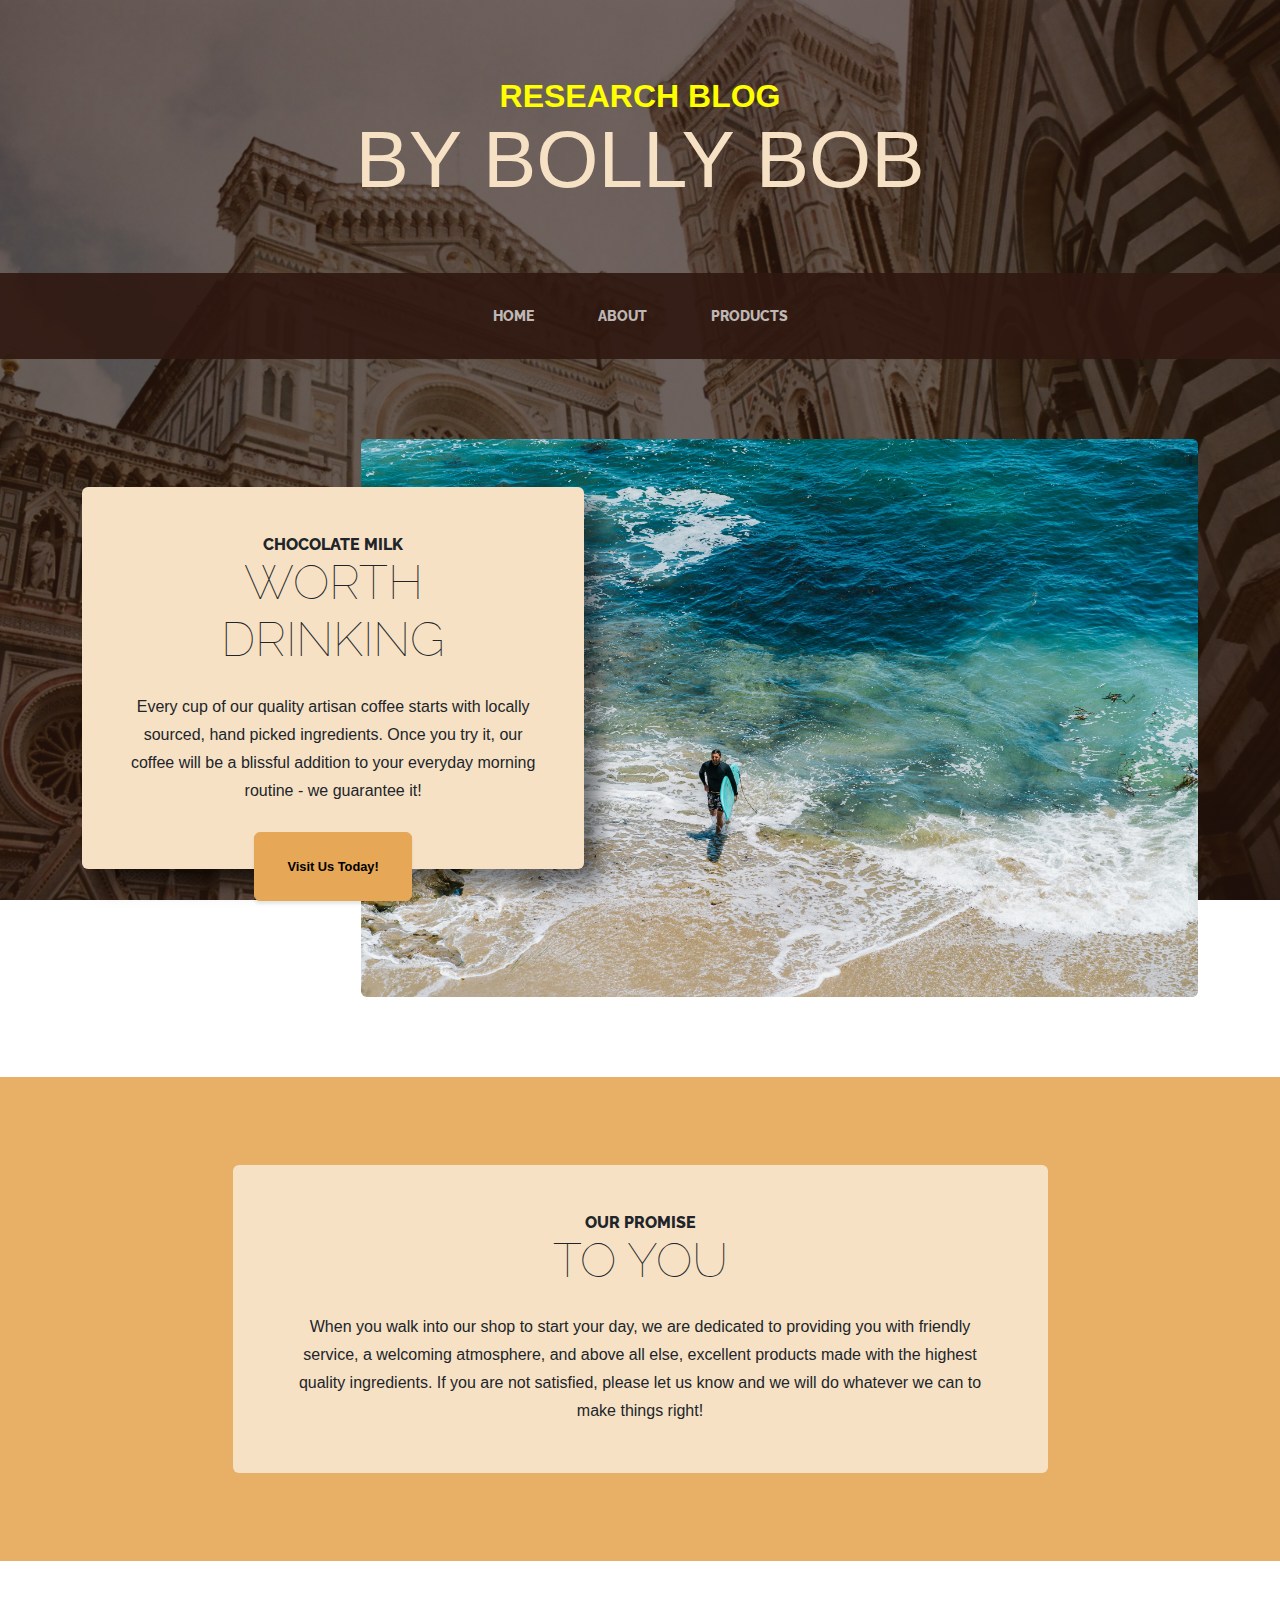
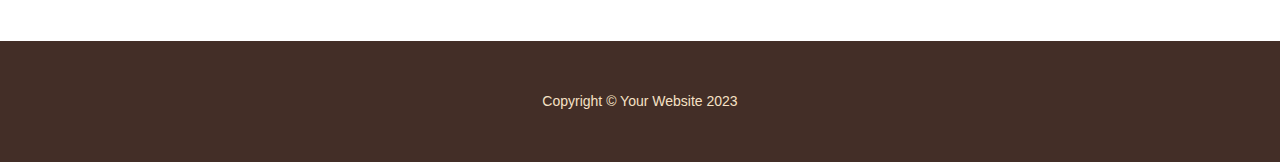
<file: index.html>
<!DOCTYPE html>
<html lang="en">
    <head>
        <meta charset="utf-8" />
        <meta name="viewport" content="width=device-width, initial-scale=1, shrink-to-fit=no" />
        <meta name="description" content="" />
        <meta name="author" content="" />
        <title>Calvin and Hobbes</title>
        <link rel="icon" type="image/x-icon" href="assets/favicon.ico" />
        <!-- Google fonts-->
        <link href="https://fonts.googleapis.com/css?family=Raleway:100,100i,200,200i,300,300i,400,400i,500,500i,600,600i,700,700i,800,800i,900,900i" rel="stylesheet" />
        <link href="https://fonts.googleapis.com/css?family=Lora:400,400i,700,700i" rel="stylesheet" />
        <!-- Core theme CSS (includes Bootstrap)-->
        <link href="css/styles.css" rel="stylesheet" />
        <link rel="stylesheet" href="css/mystyles.css">
    </head>
    <body>
        <header>
            <h1 class="site-heading text-center text-faded d-none d-lg-block">
                <span class="site-heading-upper text-primary mb-3">Research blog</span>
                <span class="site-heading-lower">By Bolly Bob</span>
            </h1>
        </header>
        <!-- Navigation-->
        <nav class="navbar navbar-expand-lg navbar-dark py-lg-4" id="mainNav">
            <div class="container">
                <a class="navbar-brand text-uppercase fw-bold d-lg-none" href="index.html">Start Bootstrap</a>
                <button class="navbar-toggler" type="button" data-bs-toggle="collapse" data-bs-target="#navbarSupportedContent" aria-controls="navbarSupportedContent" aria-expanded="false" aria-label="Toggle navigation"><span class="navbar-toggler-icon"></span></button>
                <div class="collapse navbar-collapse" id="navbarSupportedContent">
                    <ul class="navbar-nav mx-auto">
                        <li class="nav-item px-lg-4"><a class="nav-link text-uppercase" href="index.html">Home</a></li>
                        <li class="nav-item px-lg-4"><a class="nav-link text-uppercase" href="about.html">About</a></li>
                        <li class="nav-item px-lg-4"><a class="nav-link text-uppercase" href="products.html">Products</a></li>
                        <!-- <li class="nav-item px-lg-4"><a class="nav-link text-uppercase" href="store.html">Store</a></li> -->
                    </ul>
                </div>
            </div>
        </nav>
        <section class="page-section clearfix">
            <div class="container">
                <div class="intro">
                    <img class="intro-img img-fluid mb-3 mb-lg-0 rounded" src="assets/img/intro.jpg" alt="..." />
                    <div class="intro-text left-0 text-center bg-faded p-5 rounded">
                        <h2 class="section-heading mb-4">
                            <span class="section-heading-upper">Chocolate Milk</span>
                            <span class="section-heading-lower">Worth Drinking</span>
                        </h2>
                        <p class="mb-3.notyellow">Every cup of our quality artisan coffee starts with locally sourced, hand picked ingredients. Once you try it, our coffee will be a blissful addition to your everyday morning routine - we guarantee it!</p>
                        <div class="intro-button mx-auto"><a class="btn btn-primary btn-xl" href="#!">Visit Us Today!</a></div>
                    </div>
                </div>
            </div>
        </section>
        <section class="page-section cta">
            <div class="container">
                <div class="row">
                    <div class="col-xl-9 mx-auto">
                        <div class="cta-inner bg-faded text-center rounded">
                            <h2 class="section-heading mb-4">
                                <span class="section-heading-upper">Our Promise</span>
                                <span class="section-heading-lower">To You</span>
                            </h2>
                            <p class="mb-0">When you walk into our shop to start your day, we are dedicated to providing you with friendly service, a welcoming atmosphere, and above all else, excellent products made with the highest quality ingredients. If you are not satisfied, please let us know and we will do whatever we can to make things right!</p>
                        </div>
                    </div>
                </div>
            </div>
        </section>
        <footer class="footer text-faded text-center py-5">
            <div class="container"><p class="m-0 small">Copyright &copy; Your Website 2023</p></div>
        </footer>
        <!-- Bootstrap core JS-->
        <script src="https://cdn.jsdelivr.net/npm/bootstrap@5.2.3/dist/js/bootstrap.bundle.min.js"></script>
        <!-- Core theme JS-->
        <script src="js/scripts.js"></script>
    </body>
</html>
</file>
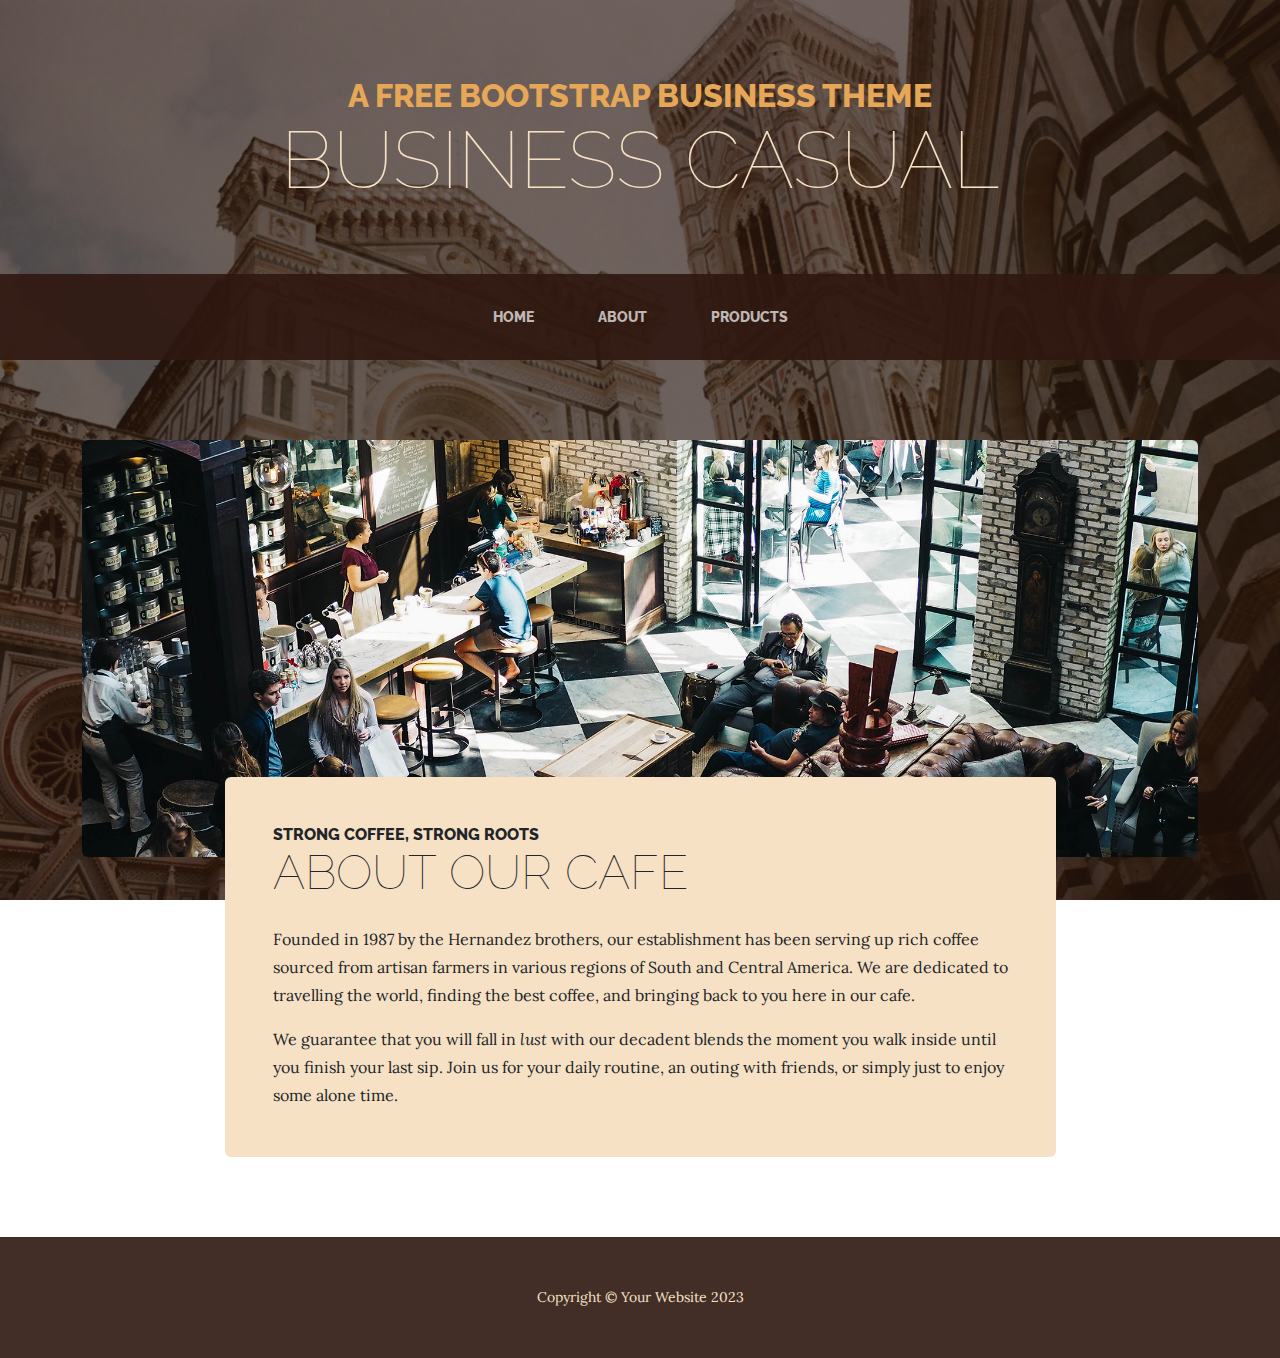
<file: about.html>
<!DOCTYPE html>
<html lang="en">
    <head>
        <meta charset="utf-8" />
        <meta name="viewport" content="width=device-width, initial-scale=1, shrink-to-fit=no" />
        <meta name="description" content="" />
        <meta name="author" content="" />
        <title>Business Casual - Start Bootstrap Theme</title>
        <link rel="icon" type="image/x-icon" href="assets/favicon.ico" />
        <!-- Google fonts-->
        <link href="https://fonts.googleapis.com/css?family=Raleway:100,100i,200,200i,300,300i,400,400i,500,500i,600,600i,700,700i,800,800i,900,900i" rel="stylesheet" />
        <link href="https://fonts.googleapis.com/css?family=Lora:400,400i,700,700i" rel="stylesheet" />
        <!-- Core theme CSS (includes Bootstrap)-->
        <link href="css/styles.css" rel="stylesheet" />
    </head>
    <body>
        <header>
            <h1 class="site-heading text-center text-faded d-none d-lg-block">
                <span class="site-heading-upper text-primary mb-3">A Free Bootstrap Business Theme</span>
                <span class="site-heading-lower">Business Casual</span>
            </h1>
        </header>
        <!-- Navigation-->
        <nav class="navbar navbar-expand-lg navbar-dark py-lg-4" id="mainNav">
            <div class="container">
                <a class="navbar-brand text-uppercase fw-bold d-lg-none" href="index.html">Start Bootstrap</a>
                <button class="navbar-toggler" type="button" data-bs-toggle="collapse" data-bs-target="#navbarSupportedContent" aria-controls="navbarSupportedContent" aria-expanded="false" aria-label="Toggle navigation"><span class="navbar-toggler-icon"></span></button>
                <div class="collapse navbar-collapse" id="navbarSupportedContent">
                    <ul class="navbar-nav mx-auto">
                        <li class="nav-item px-lg-4"><a class="nav-link text-uppercase" href="index.html">Home</a></li>
                        <li class="nav-item px-lg-4"><a class="nav-link text-uppercase" href="about.html">About</a></li>
                        <li class="nav-item px-lg-4"><a class="nav-link text-uppercase" href="products.html">Products</a></li>
                        <!-- <li class="nav-item px-lg-4"><a class="nav-link text-uppercase" href="store.html">Store</a></li> -->
                    </ul>
                </div>
            </div>
        </nav>
        <section class="page-section about-heading">
            <div class="container">
                <img class="img-fluid rounded about-heading-img mb-3 mb-lg-0" src="assets/img/about.jpg" alt="..." />
                <div class="about-heading-content">
                    <div class="row">
                        <div class="col-xl-9 col-lg-10 mx-auto">
                            <div class="bg-faded rounded p-5">
                                <h2 class="section-heading mb-4">
                                    <span class="section-heading-upper">Strong Coffee, Strong Roots</span>
                                    <span class="section-heading-lower">About Our Cafe</span>
                                </h2>
                                <p>Founded in 1987 by the Hernandez brothers, our establishment has been serving up rich coffee sourced from artisan farmers in various regions of South and Central America. We are dedicated to travelling the world, finding the best coffee, and bringing back to you here in our cafe.</p>
                                <p class="mb-0">
                                    We guarantee that you will fall in
                                    <em>lust</em>
                                    with our decadent blends the moment you walk inside until you finish your last sip. Join us for your daily routine, an outing with friends, or simply just to enjoy some alone time.
                                </p>
                            </div>
                        </div>
                    </div>
                </div>
            </div>
        </section>
        <footer class="footer text-faded text-center py-5">
            <div class="container"><p class="m-0 small">Copyright &copy; Your Website 2023</p></div>
        </footer>
        <!-- Bootstrap core JS-->
        <script src="https://cdn.jsdelivr.net/npm/bootstrap@5.2.3/dist/js/bootstrap.bundle.min.js"></script>
        <!-- Core theme JS-->
        <script src="js/scripts.js"></script>
    </body>
</html>
</file>
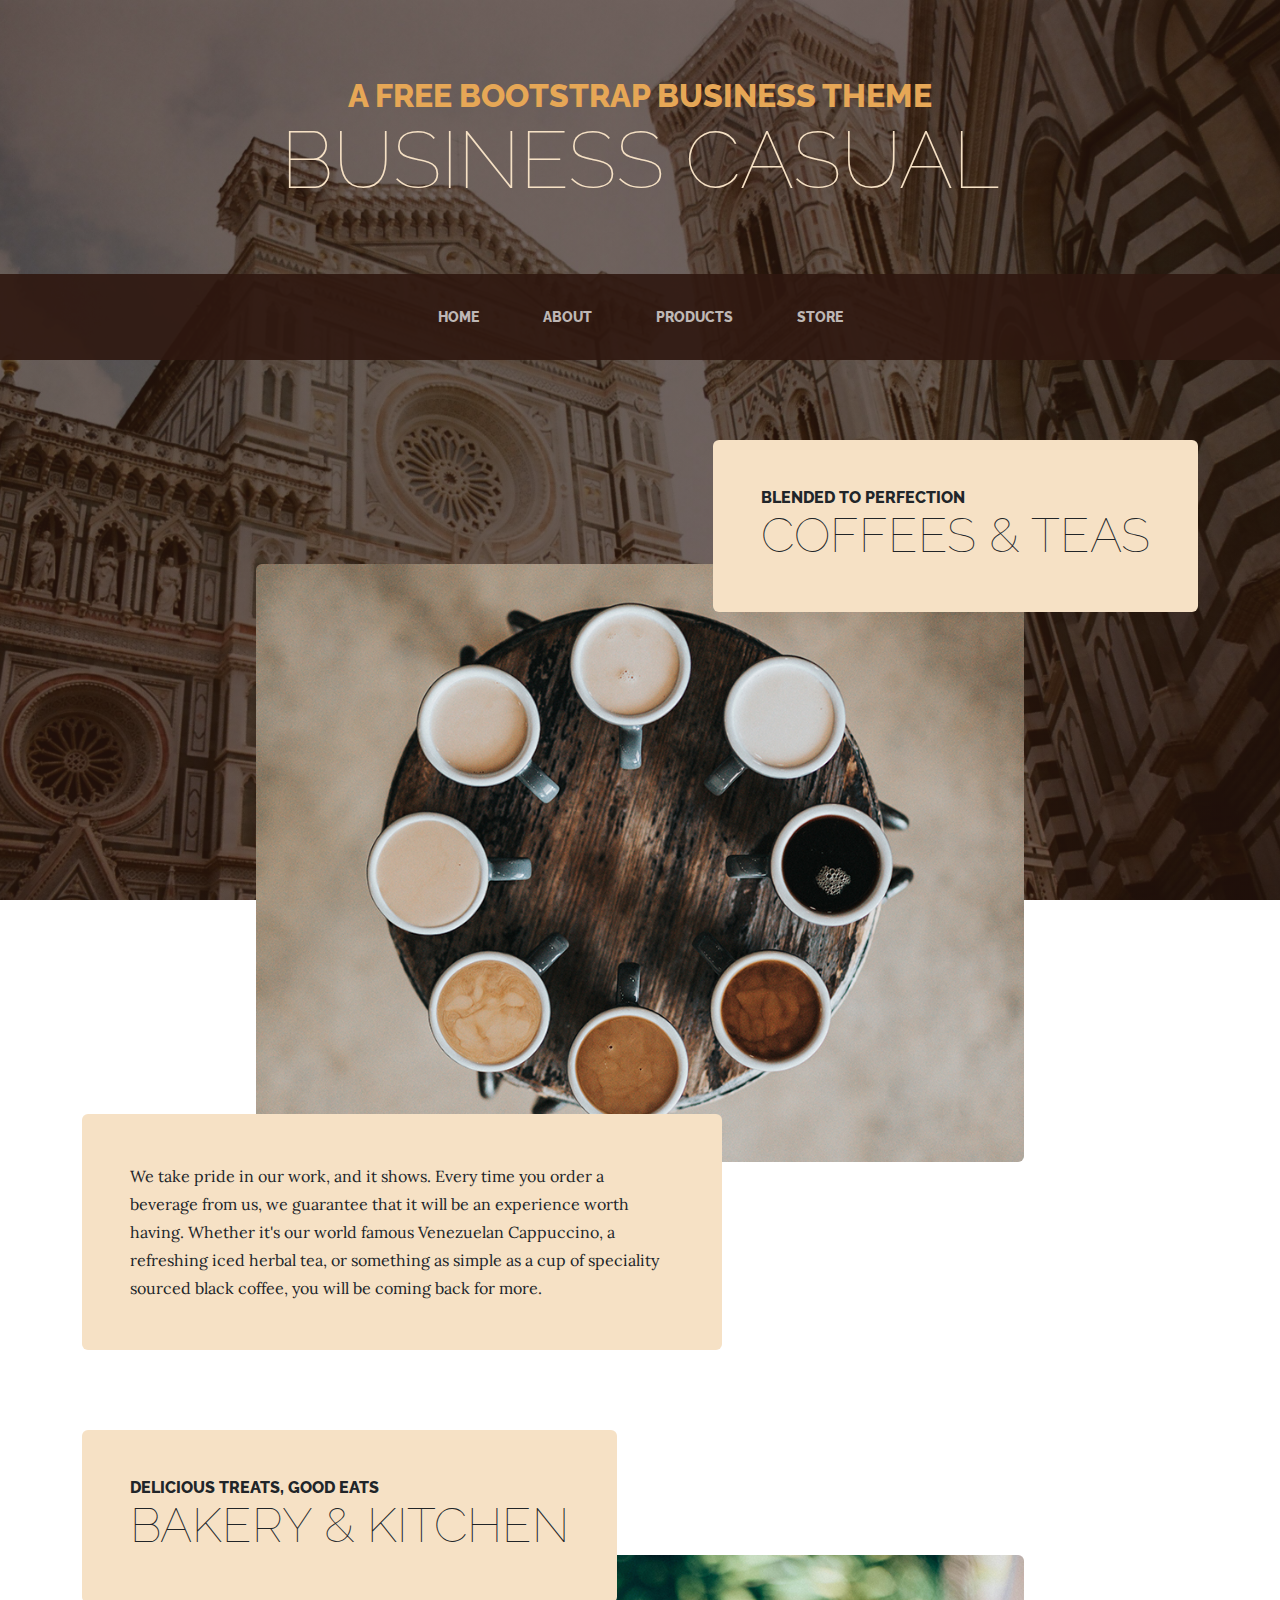
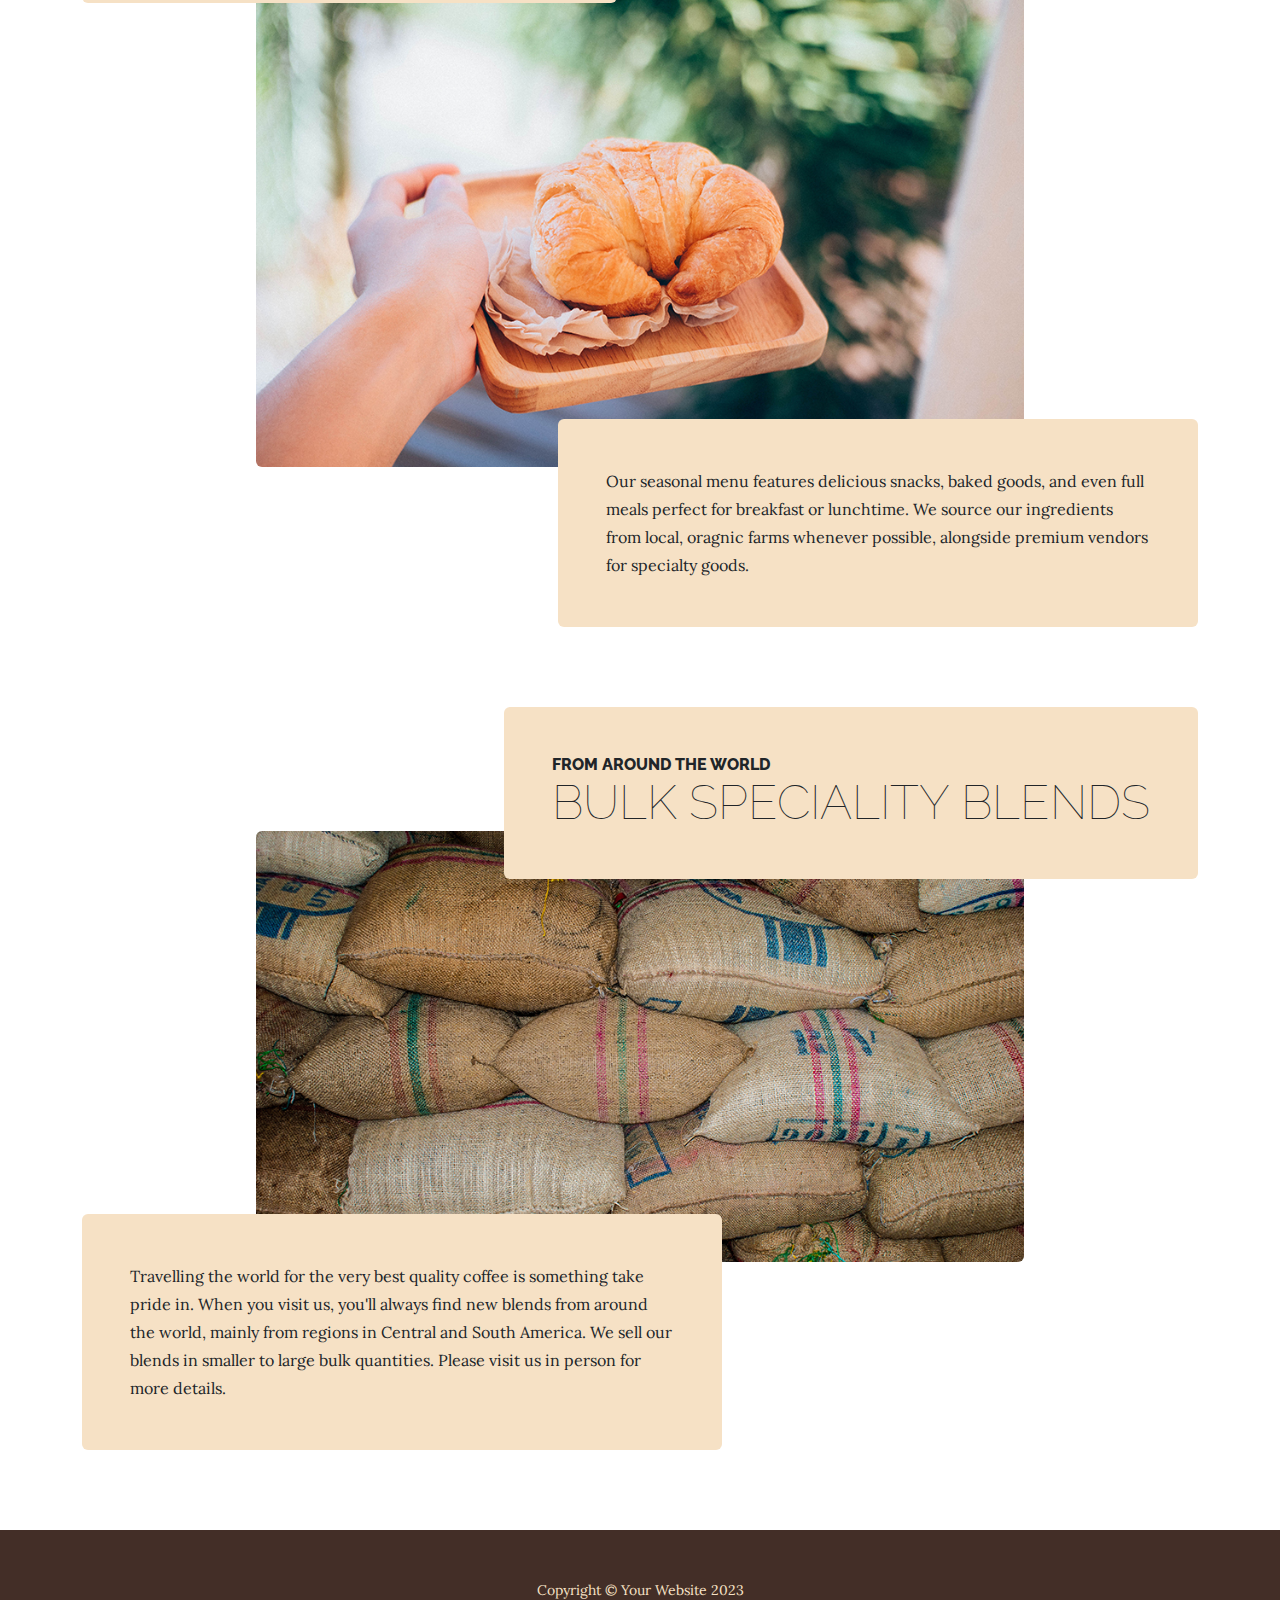
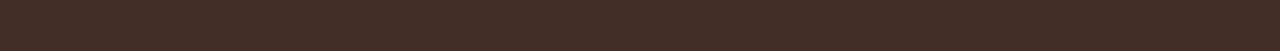
<file: products.html>
<!DOCTYPE html>
<html lang="en">
    <head>
        <meta charset="utf-8" />
        <meta name="viewport" content="width=device-width, initial-scale=1, shrink-to-fit=no" />
        <meta name="description" content="" />
        <meta name="author" content="" />
        <title>Business Casual - Start Bootstrap Theme</title>
        <link rel="icon" type="image/x-icon" href="assets/favicon.ico" />
        <!-- Google fonts-->
        <link href="https://fonts.googleapis.com/css?family=Raleway:100,100i,200,200i,300,300i,400,400i,500,500i,600,600i,700,700i,800,800i,900,900i" rel="stylesheet" />
        <link href="https://fonts.googleapis.com/css?family=Lora:400,400i,700,700i" rel="stylesheet" />
        <!-- Core theme CSS (includes Bootstrap)-->
        <link href="css/styles.css" rel="stylesheet" />
    </head>
    <body>
        <header>
            <h1 class="site-heading text-center text-faded d-none d-lg-block">
                <span class="site-heading-upper text-primary mb-3">A Free Bootstrap Business Theme</span>
                <span class="site-heading-lower">Business Casual</span>
            </h1>
        </header>
        <!-- Navigation-->
        <nav class="navbar navbar-expand-lg navbar-dark py-lg-4" id="mainNav">
            <div class="container">
                <a class="navbar-brand text-uppercase fw-bold d-lg-none" href="index.html">Start Bootstrap</a>
                <button class="navbar-toggler" type="button" data-bs-toggle="collapse" data-bs-target="#navbarSupportedContent" aria-controls="navbarSupportedContent" aria-expanded="false" aria-label="Toggle navigation"><span class="navbar-toggler-icon"></span></button>
                <div class="collapse navbar-collapse" id="navbarSupportedContent">
                    <ul class="navbar-nav mx-auto">
                        <li class="nav-item px-lg-4"><a class="nav-link text-uppercase" href="index.html">Home</a></li>
                        <li class="nav-item px-lg-4"><a class="nav-link text-uppercase" href="about.html">About</a></li>
                        <li class="nav-item px-lg-4"><a class="nav-link text-uppercase" href="products.html">Products</a></li>
                        <li class="nav-item px-lg-4"><a class="nav-link text-uppercase" href="store.html">Store</a></li>
                    </ul>
                </div>
            </div>
        </nav>
        <section class="page-section">
            <div class="container">
                <div class="product-item">
                    <div class="product-item-title d-flex">
                        <div class="bg-faded p-5 d-flex ms-auto rounded">
                            <h2 class="section-heading mb-0">
                                <span class="section-heading-upper">Blended to Perfection</span>
                                <span class="section-heading-lower">Coffees & Teas</span>
                            </h2>
                        </div>
                    </div>
                    <img class="product-item-img mx-auto d-flex rounded img-fluid mb-3 mb-lg-0" src="assets/img/products-01.jpg" alt="..." />
                    <div class="product-item-description d-flex me-auto">
                        <div class="bg-faded p-5 rounded"><p class="mb-0">We take pride in our work, and it shows. Every time you order a beverage from us, we guarantee that it will be an experience worth having. Whether it's our world famous Venezuelan Cappuccino, a refreshing iced herbal tea, or something as simple as a cup of speciality sourced black coffee, you will be coming back for more.</p></div>
                    </div>
                </div>
            </div>
        </section>
        <section class="page-section">
            <div class="container">
                <div class="product-item">
                    <div class="product-item-title d-flex">
                        <div class="bg-faded p-5 d-flex me-auto rounded">
                            <h2 class="section-heading mb-0">
                                <span class="section-heading-upper">Delicious Treats, Good Eats</span>
                                <span class="section-heading-lower">Bakery & Kitchen</span>
                            </h2>
                        </div>
                    </div>
                    <img class="product-item-img mx-auto d-flex rounded img-fluid mb-3 mb-lg-0" src="assets/img/products-02.jpg" alt="..." />
                    <div class="product-item-description d-flex ms-auto">
                        <div class="bg-faded p-5 rounded"><p class="mb-0">Our seasonal menu features delicious snacks, baked goods, and even full meals perfect for breakfast or lunchtime. We source our ingredients from local, oragnic farms whenever possible, alongside premium vendors for specialty goods.</p></div>
                    </div>
                </div>
            </div>
        </section>
        <section class="page-section">
            <div class="container">
                <div class="product-item">
                    <div class="product-item-title d-flex">
                        <div class="bg-faded p-5 d-flex ms-auto rounded">
                            <h2 class="section-heading mb-0">
                                <span class="section-heading-upper">From Around the World</span>
                                <span class="section-heading-lower">Bulk Speciality Blends</span>
                            </h2>
                        </div>
                    </div>
                    <img class="product-item-img mx-auto d-flex rounded img-fluid mb-3 mb-lg-0" src="assets/img/products-03.jpg" alt="..." />
                    <div class="product-item-description d-flex me-auto">
                        <div class="bg-faded p-5 rounded"><p class="mb-0">Travelling the world for the very best quality coffee is something take pride in. When you visit us, you'll always find new blends from around the world, mainly from regions in Central and South America. We sell our blends in smaller to large bulk quantities. Please visit us in person for more details.</p></div>
                    </div>
                </div>
            </div>
        </section>
        <footer class="footer text-faded text-center py-5">
            <div class="container"><p class="m-0 small">Copyright &copy; Your Website 2023</p></div>
        </footer>
        <!-- Bootstrap core JS-->
        <script src="https://cdn.jsdelivr.net/npm/bootstrap@5.2.3/dist/js/bootstrap.bundle.min.js"></script>
        <!-- Core theme JS-->
        <script src="js/scripts.js"></script>
    </body>
</html>
</file>
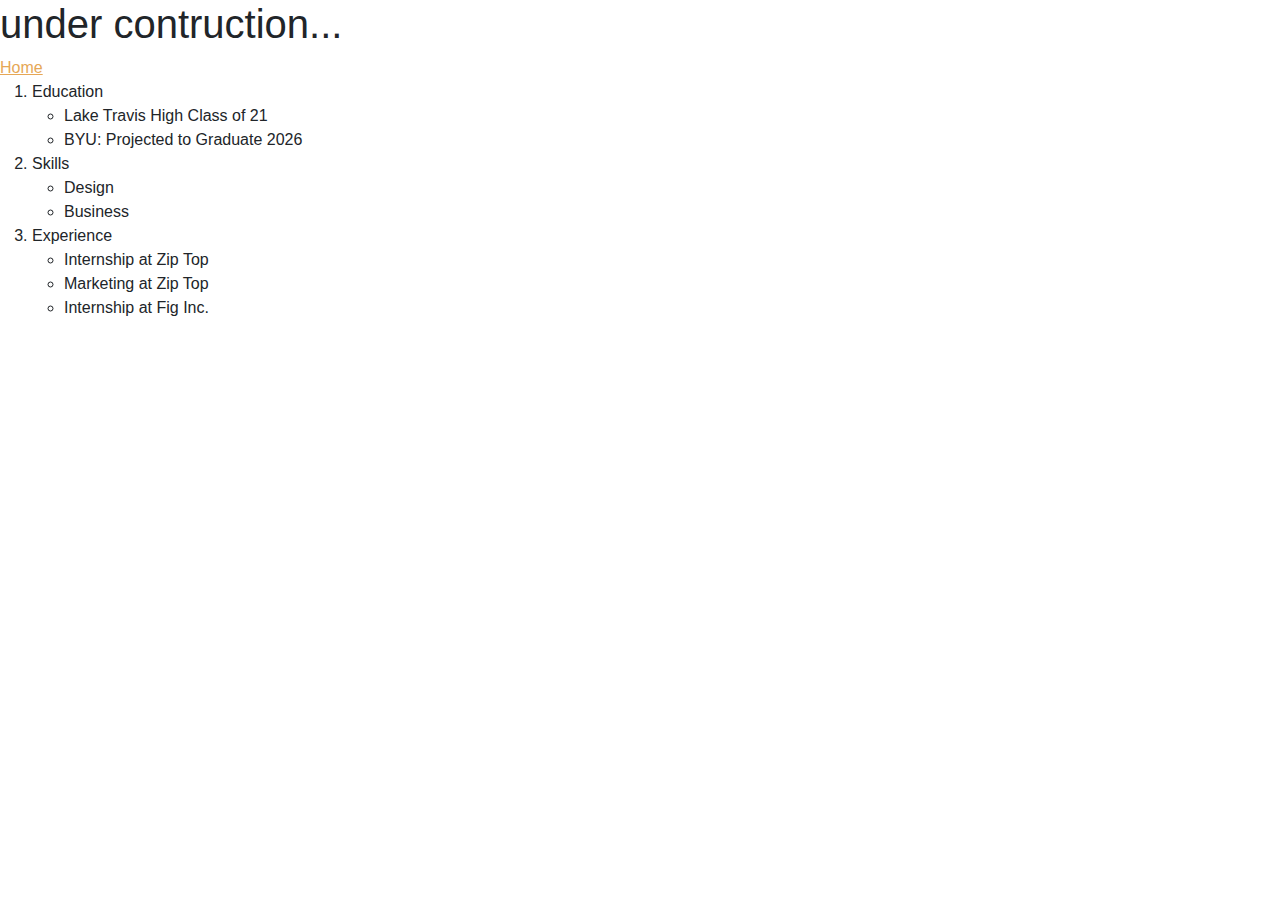
<file: resume.html>
<!DOCTYPE html>
<html lang="en">
<head>
    <meta charset="UTF-8">
    <meta name="viewport" content="width=device-width, initial-scale=1.0">
    <title>Resume</title>
    <link rel="stylesheet" href="styles.css">
    <!-- <style>
        body{
            background-image: url(https://www.freepik.com/free-photo/space-background-realistic-starry-night-cosmos-shining-stars-milky-way-stardust-color-galaxy_39674049.htm);
        }
    </style> -->
    <style>
        body{
            background-image:url(https://images.app.goo.gl/dnZoUkRtjrW7XwA69);
            background-repeat:no-repeat;
            background-size: cover;
        }
    </style>
</head>
<body>
    <h1>under contruction...</h1>
    <a href="index.html">Home</a>
    <br>
    <ol>
        <li>Education</li>
            <ul>
                <li>Lake Travis High Class of 21</li>
                <li>BYU: Projected to Graduate 2026</li>
            </ul>
        <li>Skills</li>
            <ul>
                <li>Design</li>
                <li>Business</li>
            </ul>
        <li>Experience</li>
            <ul>
                <li>Internship at Zip Top</li>
                <li>Marketing at Zip Top</li>
                <li>Internship at Fig Inc.</li>
            </ul>
    </ol>
</body>
</html>
</file>
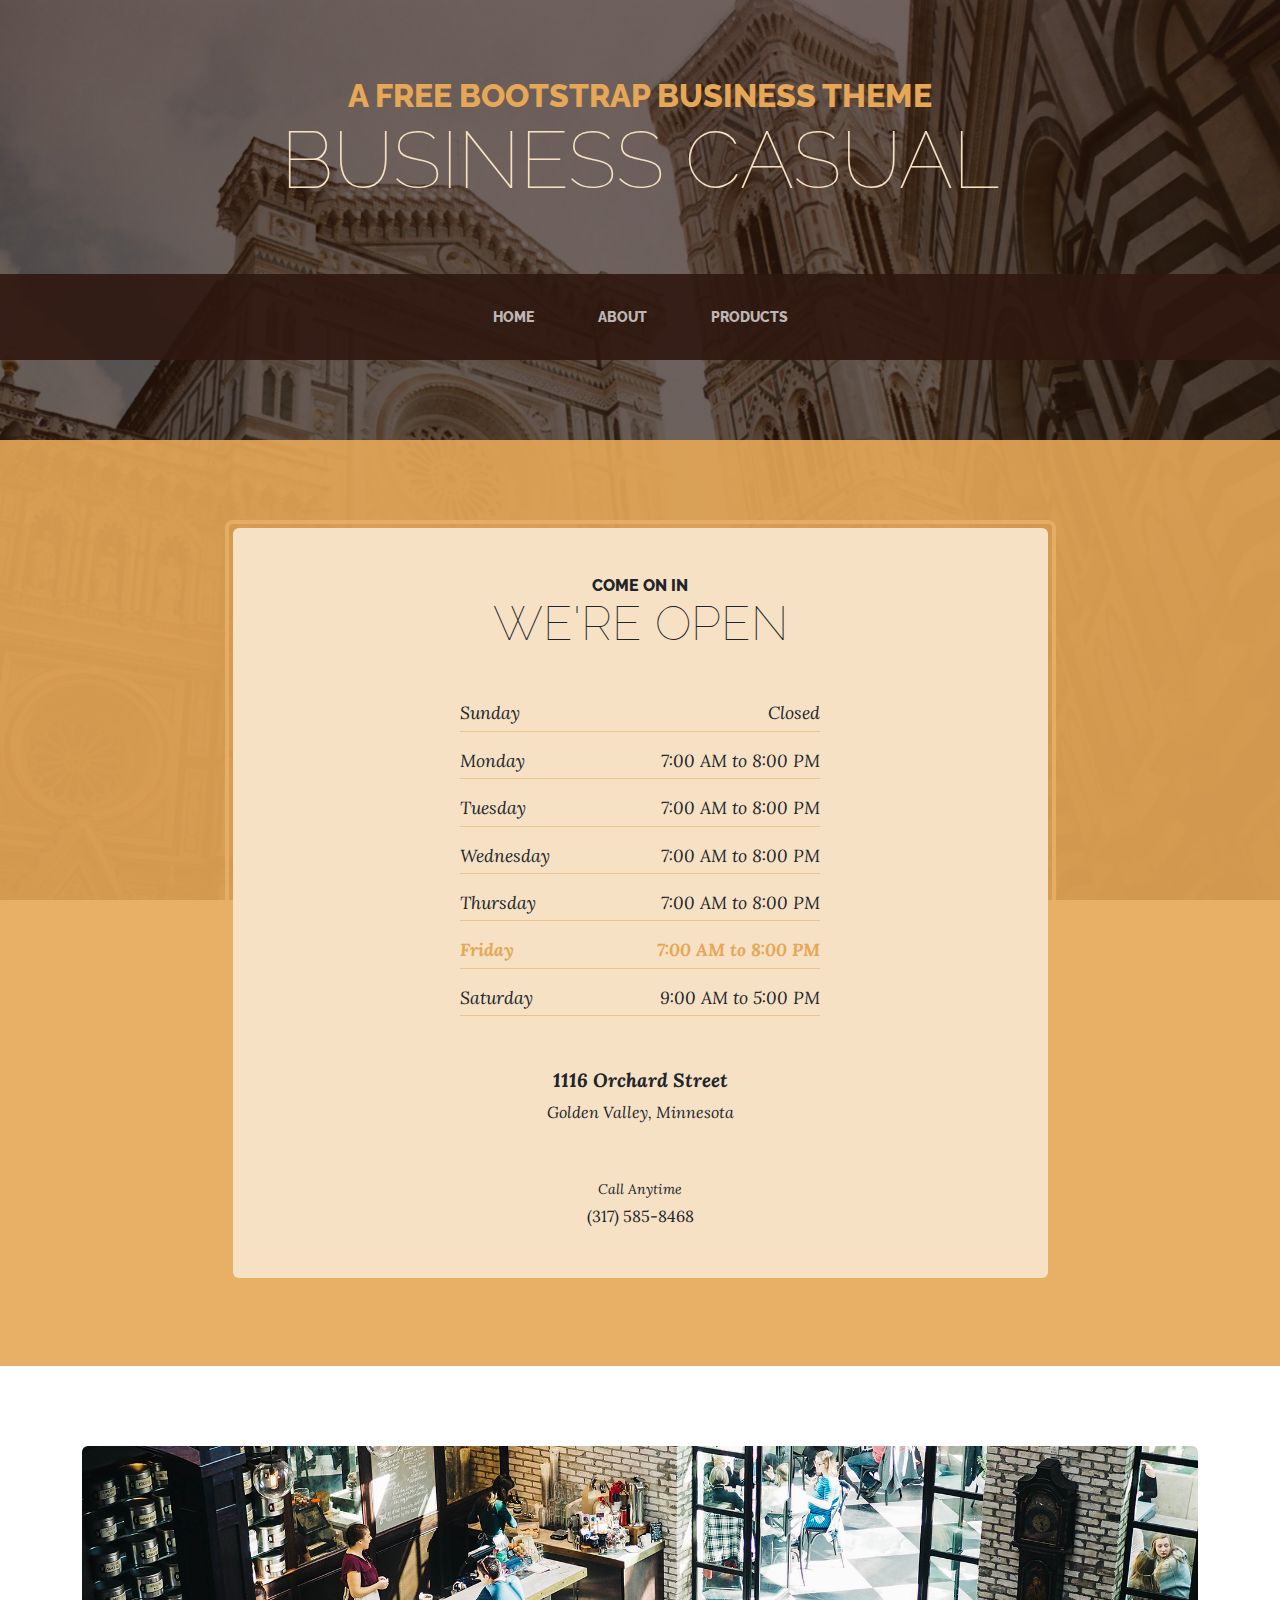
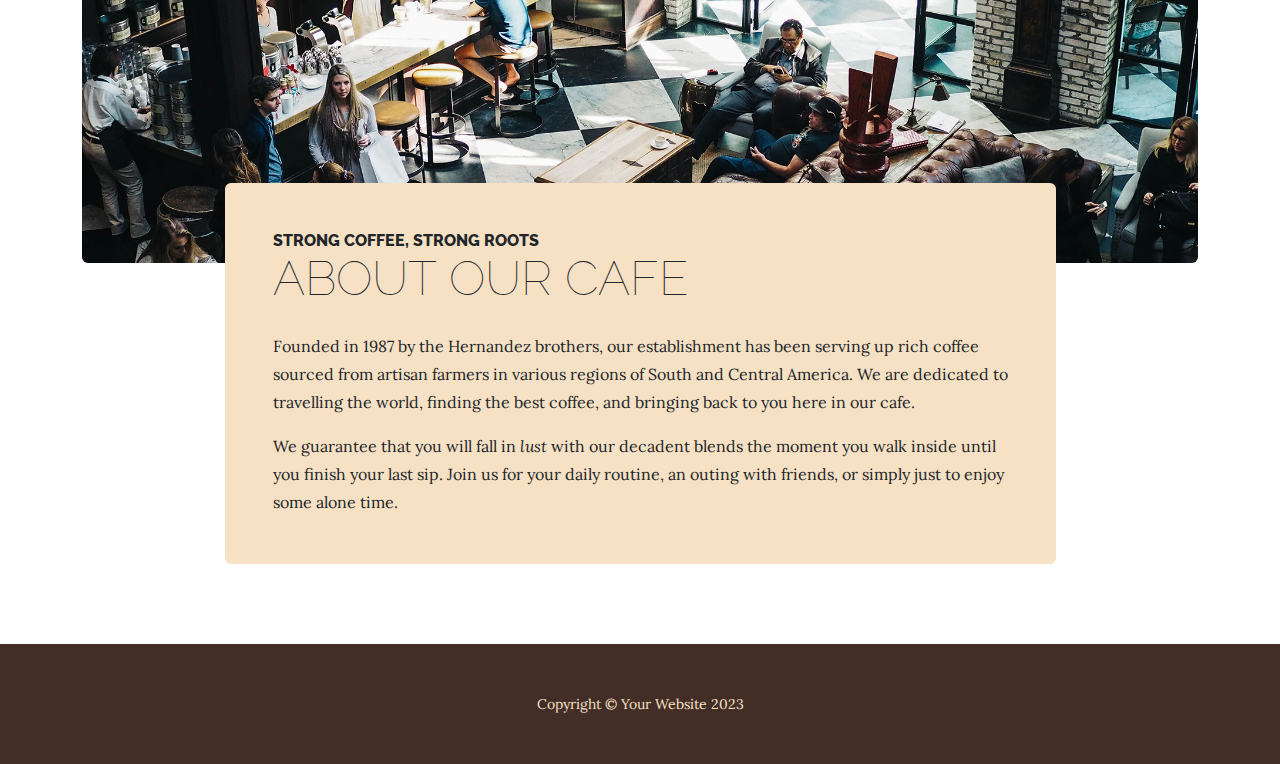
<file: store.html>
<!DOCTYPE html>
<html lang="en">
    <head>
        <meta charset="utf-8" />
        <meta name="viewport" content="width=device-width, initial-scale=1, shrink-to-fit=no" />
        <meta name="description" content="" />
        <meta name="author" content="" />
        <title>Business Casual - Start Bootstrap Theme</title>
        <link rel="icon" type="image/x-icon" href="assets/favicon.ico" />
        <!-- Google fonts-->
        <link href="https://fonts.googleapis.com/css?family=Raleway:100,100i,200,200i,300,300i,400,400i,500,500i,600,600i,700,700i,800,800i,900,900i" rel="stylesheet" />
        <link href="https://fonts.googleapis.com/css?family=Lora:400,400i,700,700i" rel="stylesheet" />
        <!-- Core theme CSS (includes Bootstrap)-->
        <link href="css/styles.css" rel="stylesheet" />
    </head>
    <body>
        <header>
            <h1 class="site-heading text-center text-faded d-none d-lg-block">
                <span class="site-heading-upper text-primary mb-3">A Free Bootstrap Business Theme</span>
                <span class="site-heading-lower">Business Casual</span>
            </h1>
        </header>
        <!-- Navigation-->
        <nav class="navbar navbar-expand-lg navbar-dark py-lg-4" id="mainNav">
            <div class="container">
                <a class="navbar-brand text-uppercase fw-bold d-lg-none" href="index.html">Start Bootstrap</a>
                <button class="navbar-toggler" type="button" data-bs-toggle="collapse" data-bs-target="#navbarSupportedContent" aria-controls="navbarSupportedContent" aria-expanded="false" aria-label="Toggle navigation"><span class="navbar-toggler-icon"></span></button>
                <div class="collapse navbar-collapse" id="navbarSupportedContent">
                    <ul class="navbar-nav mx-auto">
                        <li class="nav-item px-lg-4"><a class="nav-link text-uppercase" href="index.html">Home</a></li>
                        <li class="nav-item px-lg-4"><a class="nav-link text-uppercase" href="about.html">About</a></li>
                        <li class="nav-item px-lg-4"><a class="nav-link text-uppercase" href="products.html">Products</a></li>
                        <!-- <li class="nav-item px-lg-4"><a class="nav-link text-uppercase" href="store.html">Store</a></li> -->
                    </ul>
                </div>
            </div>
        </nav>
        <section class="page-section cta">
            <div class="container">
                <div class="row">
                    <div class="col-xl-9 mx-auto">
                        <div class="cta-inner bg-faded text-center rounded">
                            <h2 class="section-heading mb-5">
                                <span class="section-heading-upper">Come On In</span>
                                <span class="section-heading-lower">We're Open</span>
                            </h2>
                            <ul class="list-unstyled list-hours mb-5 text-left mx-auto">
                                <li class="list-unstyled-item list-hours-item d-flex">
                                    Sunday
                                    <span class="ms-auto">Closed</span>
                                </li>
                                <li class="list-unstyled-item list-hours-item d-flex">
                                    Monday
                                    <span class="ms-auto">7:00 AM to 8:00 PM</span>
                                </li>
                                <li class="list-unstyled-item list-hours-item d-flex">
                                    Tuesday
                                    <span class="ms-auto">7:00 AM to 8:00 PM</span>
                                </li>
                                <li class="list-unstyled-item list-hours-item d-flex">
                                    Wednesday
                                    <span class="ms-auto">7:00 AM to 8:00 PM</span>
                                </li>
                                <li class="list-unstyled-item list-hours-item d-flex">
                                    Thursday
                                    <span class="ms-auto">7:00 AM to 8:00 PM</span>
                                </li>
                                <li class="list-unstyled-item list-hours-item d-flex">
                                    Friday
                                    <span class="ms-auto">7:00 AM to 8:00 PM</span>
                                </li>
                                <li class="list-unstyled-item list-hours-item d-flex">
                                    Saturday
                                    <span class="ms-auto">9:00 AM to 5:00 PM</span>
                                </li>
                            </ul>
                            <p class="address mb-5">
                                <em>
                                    <strong>1116 Orchard Street</strong>
                                    <br />
                                    Golden Valley, Minnesota
                                </em>
                            </p>
                            <p class="mb-0">
                                <small><em>Call Anytime</em></small>
                                <br />
                                (317) 585-8468
                            </p>
                        </div>
                    </div>
                </div>
            </div>
        </section>
        <section class="page-section about-heading">
            <div class="container">
                <img class="img-fluid rounded about-heading-img mb-3 mb-lg-0" src="assets/img/about.jpg" alt="..." />
                <div class="about-heading-content">
                    <div class="row">
                        <div class="col-xl-9 col-lg-10 mx-auto">
                            <div class="bg-faded rounded p-5">
                                <h2 class="section-heading mb-4">
                                    <span class="section-heading-upper">Strong Coffee, Strong Roots</span>
                                    <span class="section-heading-lower">About Our Cafe</span>
                                </h2>
                                <p>Founded in 1987 by the Hernandez brothers, our establishment has been serving up rich coffee sourced from artisan farmers in various regions of South and Central America. We are dedicated to travelling the world, finding the best coffee, and bringing back to you here in our cafe.</p>
                                <p class="mb-0">
                                    We guarantee that you will fall in
                                    <em>lust</em>
                                    with our decadent blends the moment you walk inside until you finish your last sip. Join us for your daily routine, an outing with friends, or simply just to enjoy some alone time.
                                </p>
                            </div>
                        </div>
                    </div>
                </div>
            </div>
        </section>
        <footer class="footer text-faded text-center py-5">
            <div class="container"><p class="m-0 small">Copyright &copy; Your Website 2023</p></div>
        </footer>
        <!-- Bootstrap core JS-->
        <script src="https://cdn.jsdelivr.net/npm/bootstrap@5.2.3/dist/js/bootstrap.bundle.min.js"></script>
        <!-- Core theme JS-->
        <script src="js/scripts.js"></script>
    </body>
</html>
</file>
<file: css/mystyles.css>
body{
    font-family:'Franklin Gothic Medium', 'Arial Narrow', Arial, sans-serif
}
.site-heading-lower{
    font-family:'Franklin Gothic Medium', 'Arial Narrow', Arial, sans-serif;
}
.mb-3{
    font-family:'Franklin Gothic Medium', 'Arial Narrow', Arial, sans-serif;
    color: yellow !important;
}
.notyellow{
    color: black !important;
}
.intro-text{
    box-shadow: 15px 15px 20px rgba(0, 0, 0, 0.5);
}
</file>
